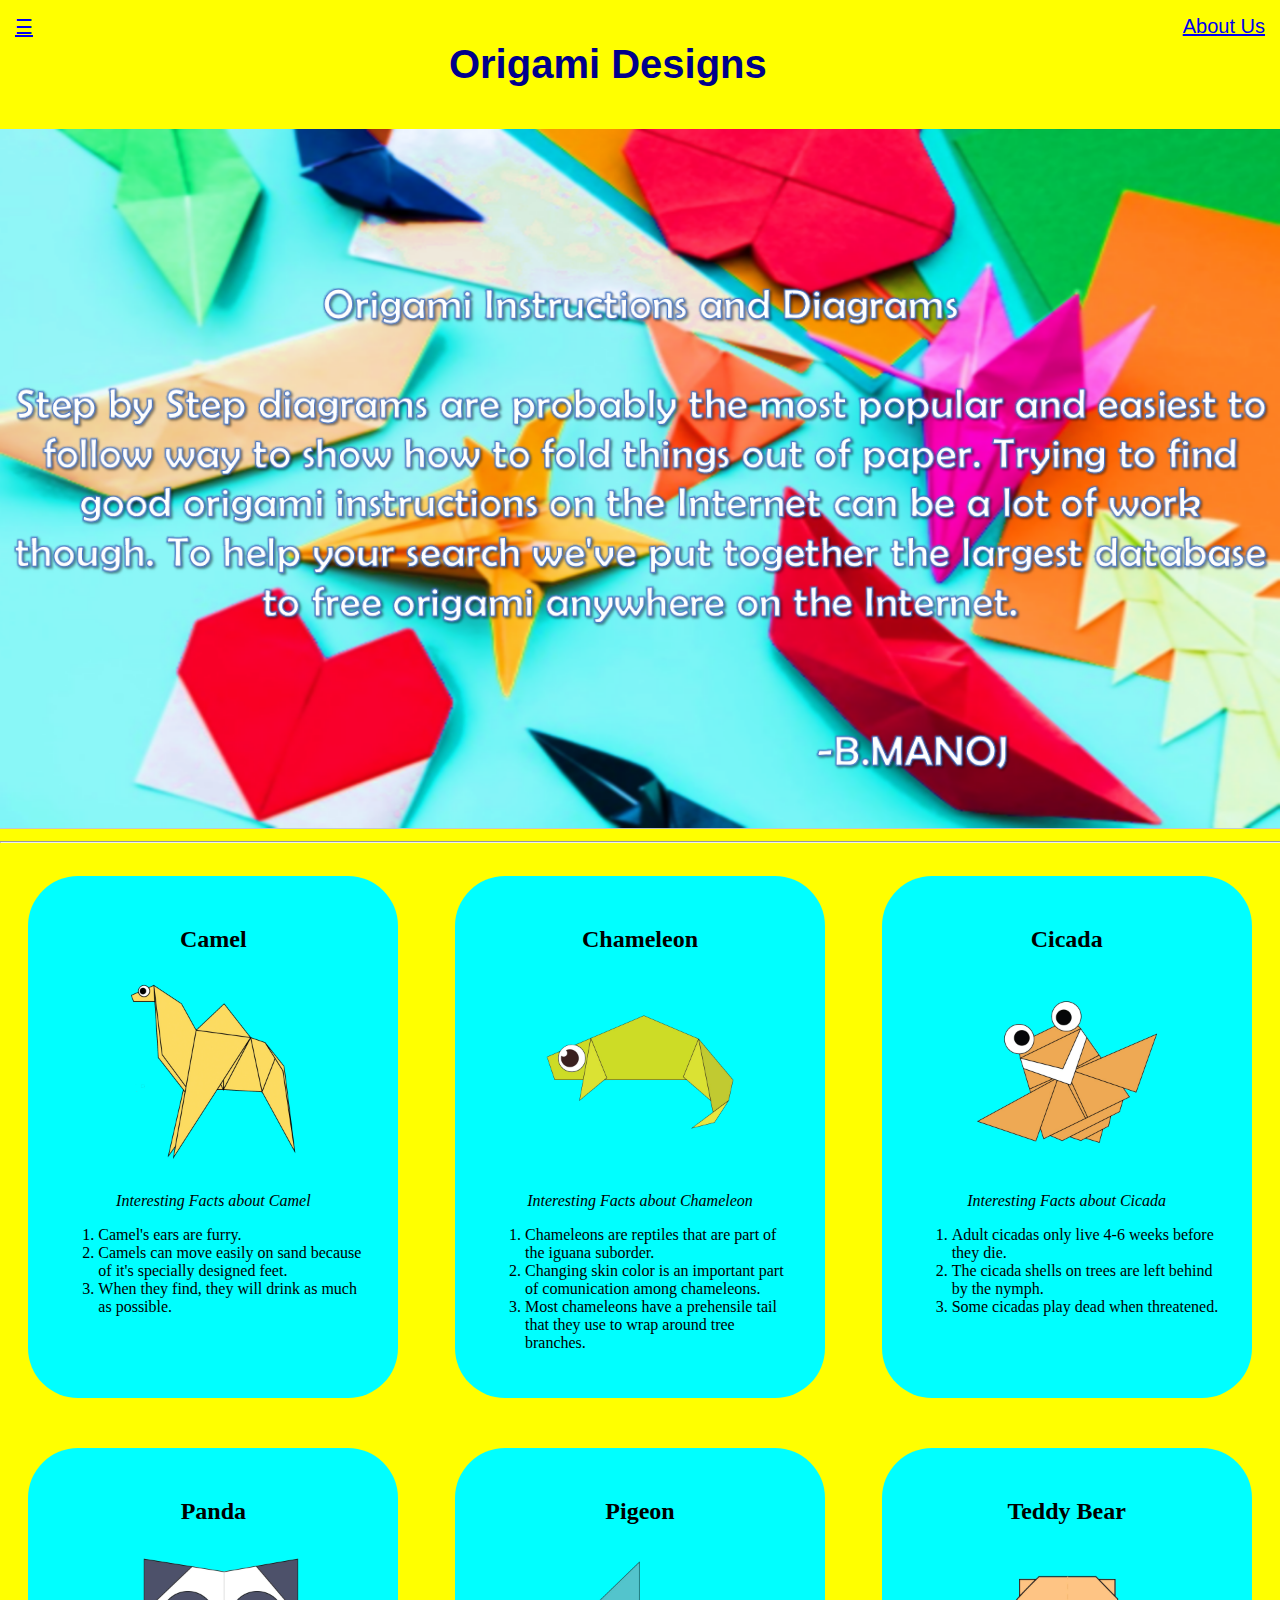
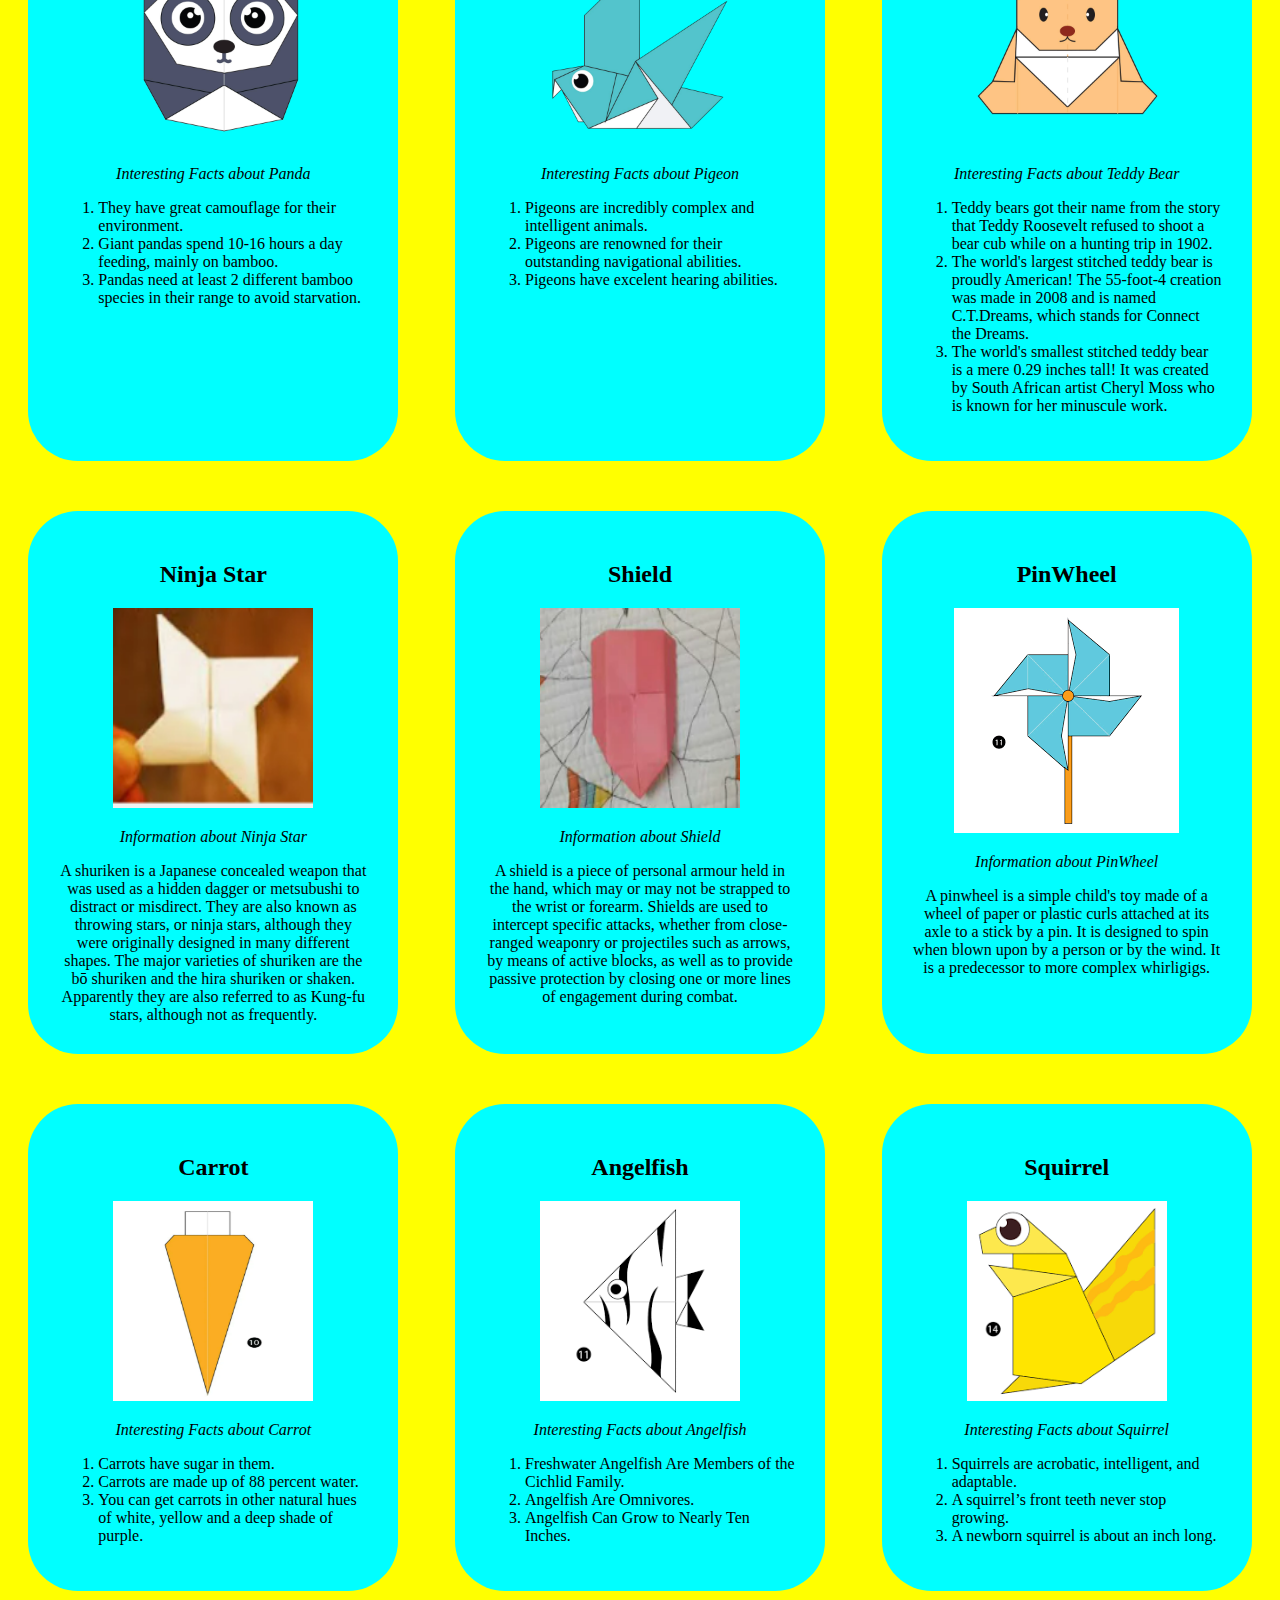
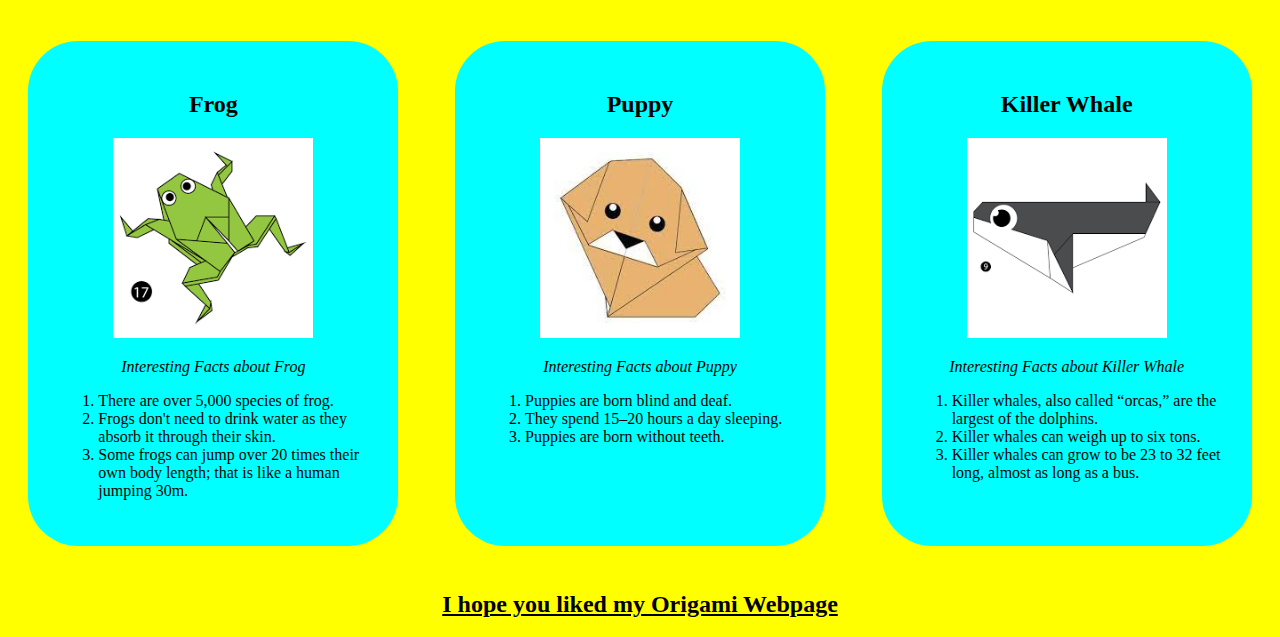
<file: index.html>
<!DOCTYPE html>
<html lang="en">
  <head>
    <title>Origami Designs</title>
    <link rel="stylesheet" type="text/css" href="style.css">
  </head>

  <body>
    <div class="header">
      <div class="menu">
        <div><a href="#">☰</a></div>
        <div>
          <h1><center>Origami Designs</center></h1>
        </div>
        <div>
          <a href="AboutUs.html"><center>About Us</center></a>
        </div>
      </div>
    </div>

    <div class="bodyimg">
      <img src="Origami BG.PNG" height="700px" width="100%" />
    </div>

    <hr width="1500px" />

    <div class="grid">
    <div class="origami">
        <h2><center>Camel</center></h2>
            <a href="https://origami.me/camel/" target="_blank">
            <center><img src="camel.png" width="200px" height="200px" /></center>
            </a>
            <p><i><center>Interesting Facts about Camel</center></i></p>
            <ol>
            <li>Camel's ears are furry.</li>
            <li>Camels can move easily on sand because of it's specially designed feet.
            <li>When they find, they will drink as much as possible.
    </div>
    
    <div class="origami">
        <h2><center>Chameleon</center></h2>
        <a href="https://origami.me/chameleon/" target="_blank">
          <center><img src="chameleon.png" width="200px" height="200px" /></center>
        </a>
        <p><i><center>Interesting Facts about Chameleon</center></i></p>
        <ol>
          <li>Chameleons are reptiles that are part of the iguana suborder.</li>
          <li>Changing skin color is an important part of comunication among chameleons.
          <li>Most chameleons have a prehensile tail that they use to wrap around tree branches.
    </div>

    <div class="origami">
        <h2><center>Cicada</center></h2>
        <a href="https://origami.me/flying-cicada/" target="_blank">
        <center><img src="cicada.png" width="200px" height="200px" /></center>
        </a>
        <p><i><center>Interesting Facts about Cicada</center></i></p>
        <ol>
        <li>Adult cicadas only live 4-6 weeks before they die.</li>
        <li>The cicada shells on trees are left behind by the nymph.</li>
        <li>Some cicadas play dead when threatened.</li>
        </ol>
    </div>

    <div class="origami">
        <h2><center>Panda</center></h2>
    <a href="https://origami.me/panda/" target="_blank">
      <center><img src="panda.png" width="200px" height="200px" /></center>
    </a>
    <p><i><center>Interesting Facts about Panda</center></i></p>
    <ol>
      <li>They have great camouflage for their environment.</li>
      <li>Giant pandas spend 10-16 hours a day feeding, mainly on bamboo.</li>
      <li>Pandas need at least 2 different bamboo species in their range to avoid starvation.</li>
    </ol>
    </div>

    <div class="origami">
        <h2><center>Pigeon</center></h2>
        <a href="https://origami.me/pigeon/" target="_blank">
          <center><img src="pigeon.png" width="200px" height="200px" /></center>
        </a>
        <p><i><center>Interesting Facts about Pigeon</center></i></p>
        <ol>
          <li>Pigeons are incredibly complex and intelligent animals.</li>
          <li>Pigeons are renowned for their outstanding navigational abilities.</li>
          <li>Pigeons have excelent hearing abilities.</li>
        </ol>
    </div>

    <div class="origami">
        <h2><center>Teddy Bear</center></h2>
        <a href="https://origami.me/teddy-bear/" target="_blank">
          <center><img src="teddy.png" width="200px" height="200px" /></center>
        </a>
        <p><i><center>Interesting Facts about Teddy Bear</center></i></p>
        <ol>
          <li>Teddy bears got their name from the story that Teddy Roosevelt refused to shoot a bear cub while on a hunting trip in 1902.</li>
          <li>The world's largest stitched teddy bear is proudly American! The 55-foot-4 creation was made in 2008 and is named C.T.Dreams, which stands for Connect the Dreams.</li>
          <li>The world's smallest stitched teddy bear is a mere 0.29 inches tall! It was created by South African artist Cheryl Moss who is known for her minuscule work.</li>
        </ol>
    </div>

    <div class="origami">
        <h2><center>Ninja Star</center></h2>
        <a href="https://youtu.be/G7htyc2fSNs" target="_blank">
          <center><img src="ninja-star.PNG" width="200px" height="200px" /></center>
        </a>
        <p><i><center>Information about Ninja Star</center></i></p>
            <center>A shuriken is a Japanese concealed weapon that was used as a hidden dagger or metsubushi to distract or misdirect.
             They are also known as throwing stars, or ninja stars, although they were originally designed in many different shapes.
             The major varieties of shuriken are the bō shuriken and the hira shuriken or shaken. Apparently they are also referred
            to as Kung-fu stars, although not as frequently.</center>
    </div>

    <div class="origami">
        <h2><center>Shield</center></h2>
        <a href="https://youtu.be/dNHviVkg6Ww" target="_blank">
          <center><img src="Shield.PNG" width="200px" height="200px" /></center>
        </a>
        <p><i><center>Information about Shield</center></i></p>
        <center>A shield is a piece of personal armour held in the hand, which may or may not be strapped to the wrist or forearm. 
        Shields are used to intercept specific attacks, whether from close-ranged weaponry or projectiles such as arrows, by means
         of active blocks, as well as to provide passive protection by closing one or more lines of engagement during combat.</center>
    </div>

    <div class="origami">
      <h2><center>PinWheel</center></h2>
      <a href="https://origami.me/pinwheel/" target="_blank">
      <center><img src="pinwheel.png"></center>
      </a>
      <p><i><center>Information about PinWheel</center></i></p>
      <center>A pinwheel is a simple child's toy made of a wheel of paper or plastic curls attached at its axle to a stick by a pin.
        It is designed to spin when blown upon by a person or by the wind. It is a predecessor to more complex whirligigs.</center>
    </div>

    <div class="origami">
      <h2><center>Carrot</center></h2>
      <a href="http://origami.me/carrot/" target="_blank">
      <center><img src="carrot.PNG" width="200px" height="200px"></center>
      </a>
      <p><i><center>Interesting Facts about Carrot</center></i></p>
        <ol>
          <li>Carrots have sugar in them.</li>
          <li>Carrots are made up of 88 percent water.</li>
          <li>You can get carrots in other natural hues of white, yellow and a deep shade of purple.</li>
        </ol>
    </div>

    <div class="origami">
      <h2><center>Angelfish</center></h2>
      <a href="https://origami.me/angelfish/" target="_blank">
      <center><img src="angelfish.png" width="200px" height="200px"></center>
      </a>
      <p><i><center>Interesting Facts about Angelfish</center></i></p>
        <ol>
          <li>Freshwater Angelfish Are Members of the Cichlid Family.</li>
          <li>Angelfish Are Omnivores.</li>
          <li>Angelfish Can Grow to Nearly Ten Inches.</li>
        </ol>
    </div>

    <div class="origami">
      <h2><center>Squirrel</center></h2>
      <a href="https://origami.me/squirrel/" target="_blank">
      <center><img src="squirrel.png" width="200px" height="200px"></center>
      </a>
      <p><i><center>Interesting Facts about Squirrel</center></i></p>
        <ol>
          <li>Squirrels are acrobatic, intelligent, and adaptable.</li>
          <li>A squirrel’s front teeth never stop growing.</li>
          <li>A newborn squirrel is about an inch long.</li>
        </ol>
    </div>

    <div class="origami">
      <h2><center>Frog</center></h2>
      <a href="https://origami.me/traditional-frog/" target="_blank">
      <center><img src="frog.png" width="200px" height="200px"></center>
      </a>
      <p><i><center>Interesting Facts about Frog</center></i></p>
        <ol>
          <li>There are over 5,000 species of frog.</li>
          <li>Frogs don't need to drink water as they absorb it through their skin.</li>
          <li>Some frogs can jump over 20 times their own body length; that is like a human jumping 30m.</li>
        </ol>
    </div>

    <div class="origami">
      <h2><center>Puppy</center></h2>
      <a href="https://origami.me/puppy/" target="_blank">
      <center><img src="puppy.jpg" width="200px" height="200px"></center>
      </a>
      <p><i><center>Interesting Facts about Puppy</center></i></p>
        <ol>
          <li>Puppies are born blind and deaf.</li>
          <li>They spend 15–20 hours a day sleeping.</li>
          <li>Puppies are born without teeth.</li>
        </ol>
    </div>

    <div class="origami">
      <h2><center>Killer Whale</center></h2>
      <a href="https://origami.me/killer-whale/" target="_blank">
      <center><img src="killer-whale.png" width="200px" height="200px"></center>
      </a>
      <p><i><center>Interesting Facts about Killer Whale</center></i></p>
        <ol>
          <li>Killer whales, also called “orcas,” are the largest of the dolphins.</li>
          <li>Killer whales can weigh up to six tons.</li>
          <li>Killer whales can grow to be 23 to 32 feet long, almost as long as a bus.</li>
        </ol>
    </div>

    </div>

        <center><h2><u>I hope you liked my Origami Webpage</u></h2></center>

    </body>
</html>
</file>
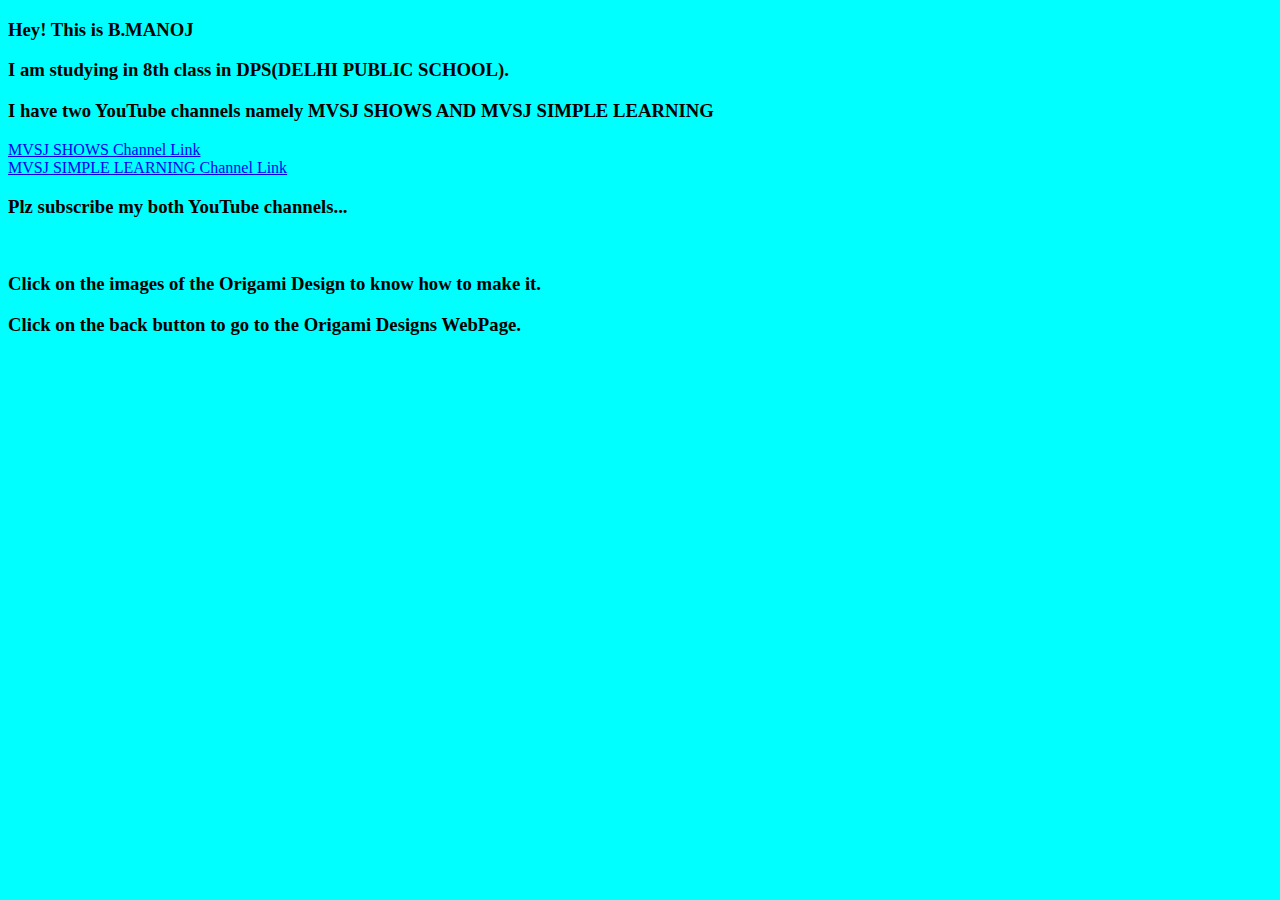
<file: AboutUs.html>
<!DOCTYPE html>
<html>
    <head>
        <title>About Me</title>
    </head>
    <body bgcolor = cyan>
        <h3>Hey! This is B.MANOJ</h2>
        <h3>I am studying in 8th class in DPS(DELHI PUBLIC SCHOOL).</h2>
        <h3>I have two YouTube channels namely MVSJ SHOWS AND MVSJ SIMPLE LEARNING</h2>
        <a href="https://www.youtube.com/channel/UCqlBBFQJuFqHtjkrgEL5wTQ">MVSJ SHOWS Channel Link</a>
        <br>
        <a href="https://www.youtube.com/channel/UCxGyPlaaERsyOAeXr8pxxRQ">MVSJ SIMPLE LEARNING Channel Link</a>
        <h3>Plz subscribe my both YouTube channels...</h2>
        <br>
        <h3>Click on the images of the Origami Design to know how to make it.</h3>
        <h3>Click on the back button to go to the Origami Designs WebPage.</h2>
    </body>
</html>
</file>
<file: style.css>
body{
    margin: 0px;
    background-color: #00FFFF;
}
.grid{
    border: 2px soild #000000;
    border-radius: 50px;
    display: flex;
    flex-wrap: wrap;
    justify-content: space-around;
}
.origami{
    border-radius: 50px;
    background-color:#00FFFF;
    padding: 30px;
    margin: 25px;
    width: 310px;
    font-family: Berlin Sans FB;
}
h1 {
    color:darkblue;
}
.menu{
    display: flex;
    justify-content: space-between;
    background-color: #FFFF00;
    padding: 15px;
    font-size: 20px;
    font-family: sans-serif;
    font-weight: 400;
    color: #FFFFFF;
}
body{
    background-color: #FFFF00;
}
.footer{
    display: flex;
    justify-content: flex-end;
}
</file>
